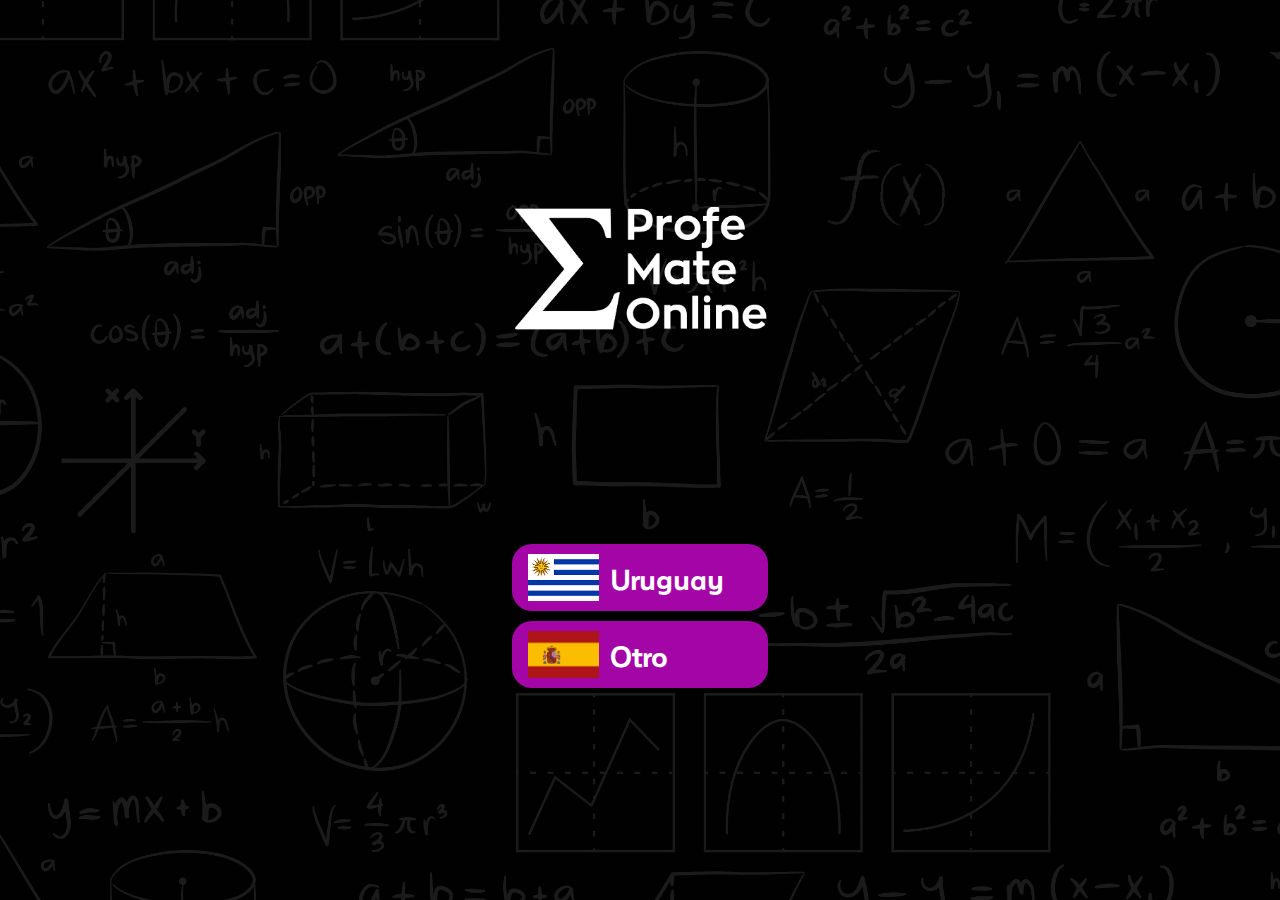
<file: index.html>
<!DOCTYPE html>
<html lang="en">
<head>
    <meta charset="UTF-8">
    <meta name="viewport" content="width=device-width, initial-scale=1.0">
    <!-- Google tag (gtag.js) -->
    <script async src="https://www.googletagmanager.com/gtag/js?id=G-L74FM9W7WD">
    </script>
    <script>
    window.dataLayer = window.dataLayer || [];
    function gtag(){dataLayer.push(arguments);}
    gtag('js', new Date());
    gtag('config', 'G-L74FM9W7WD');
    </script>
    <!-- Hotjar Tracking Code for https://www.profemateonline.com/ -->
    <script>
        (function(h,o,t,j,a,r){
            h.hj=h.hj||function(){(h.hj.q=h.hj.q||[]).push(arguments)};
            h._hjSettings={hjid:5193578,hjsv:6};
            a=o.getElementsByTagName('head')[0];
            r=o.createElement('script');r.async=1;
            r.src=t+h._hjSettings.hjid+j+h._hjSettings.hjsv;
            a.appendChild(r);
        })(window,document,'https://static.hotjar.com/c/hotjar-','.js?sv=');
    </script>
    <!-- Fin tags -->
    <meta name="description" content="Clases particulares de matemáticas online para estudiantes de toda habla hispana. Aprende cálculo, álgebra, estadística, probabilidad y lógica matemática desde cualquier lugar, con un enfoque personalizado y adaptado a distintos niveles. ">
    <meta name="keywords" content="clases de matemáticas online, tutor de matemáticas para hispanohablantes, clases particulares de matemáticas, clases de álgebra y cálculo, refuerzo en estadística y probabilidad, tutoría de lógica matemática, clases online de matemáticas">
    <link rel="shortcut icon" href="./images/favicon.png" type="image/x-icon">
    <link rel="stylesheet" href="./css/style.css?v=1.1">
    <title>Profe Mate Online</title>
</head>
<body>
    <nav class="home">
        <div>
            <img src="./images/logo_sinfondo.png" alt="Logo profe mate online">
        </div>
        <div>
            <div>
                <a href="./pages/uy.html">
                    <button>
                        <img src="./images/bandera_uy.png" alt="bandera de Uruguay">
                        <span> Uruguay</span>
                    </button>
                </a>
            </div>
            <div>
                <a href="./pages/esp.html">
                    <button>
                        <img src="./images/bandera_esp.webp" alt="bandera de España">
                        <span> Otro </span>
                    </button>
                </a>
            </div>
        </div>
    </nav>
    
</body>
</html>
</file>
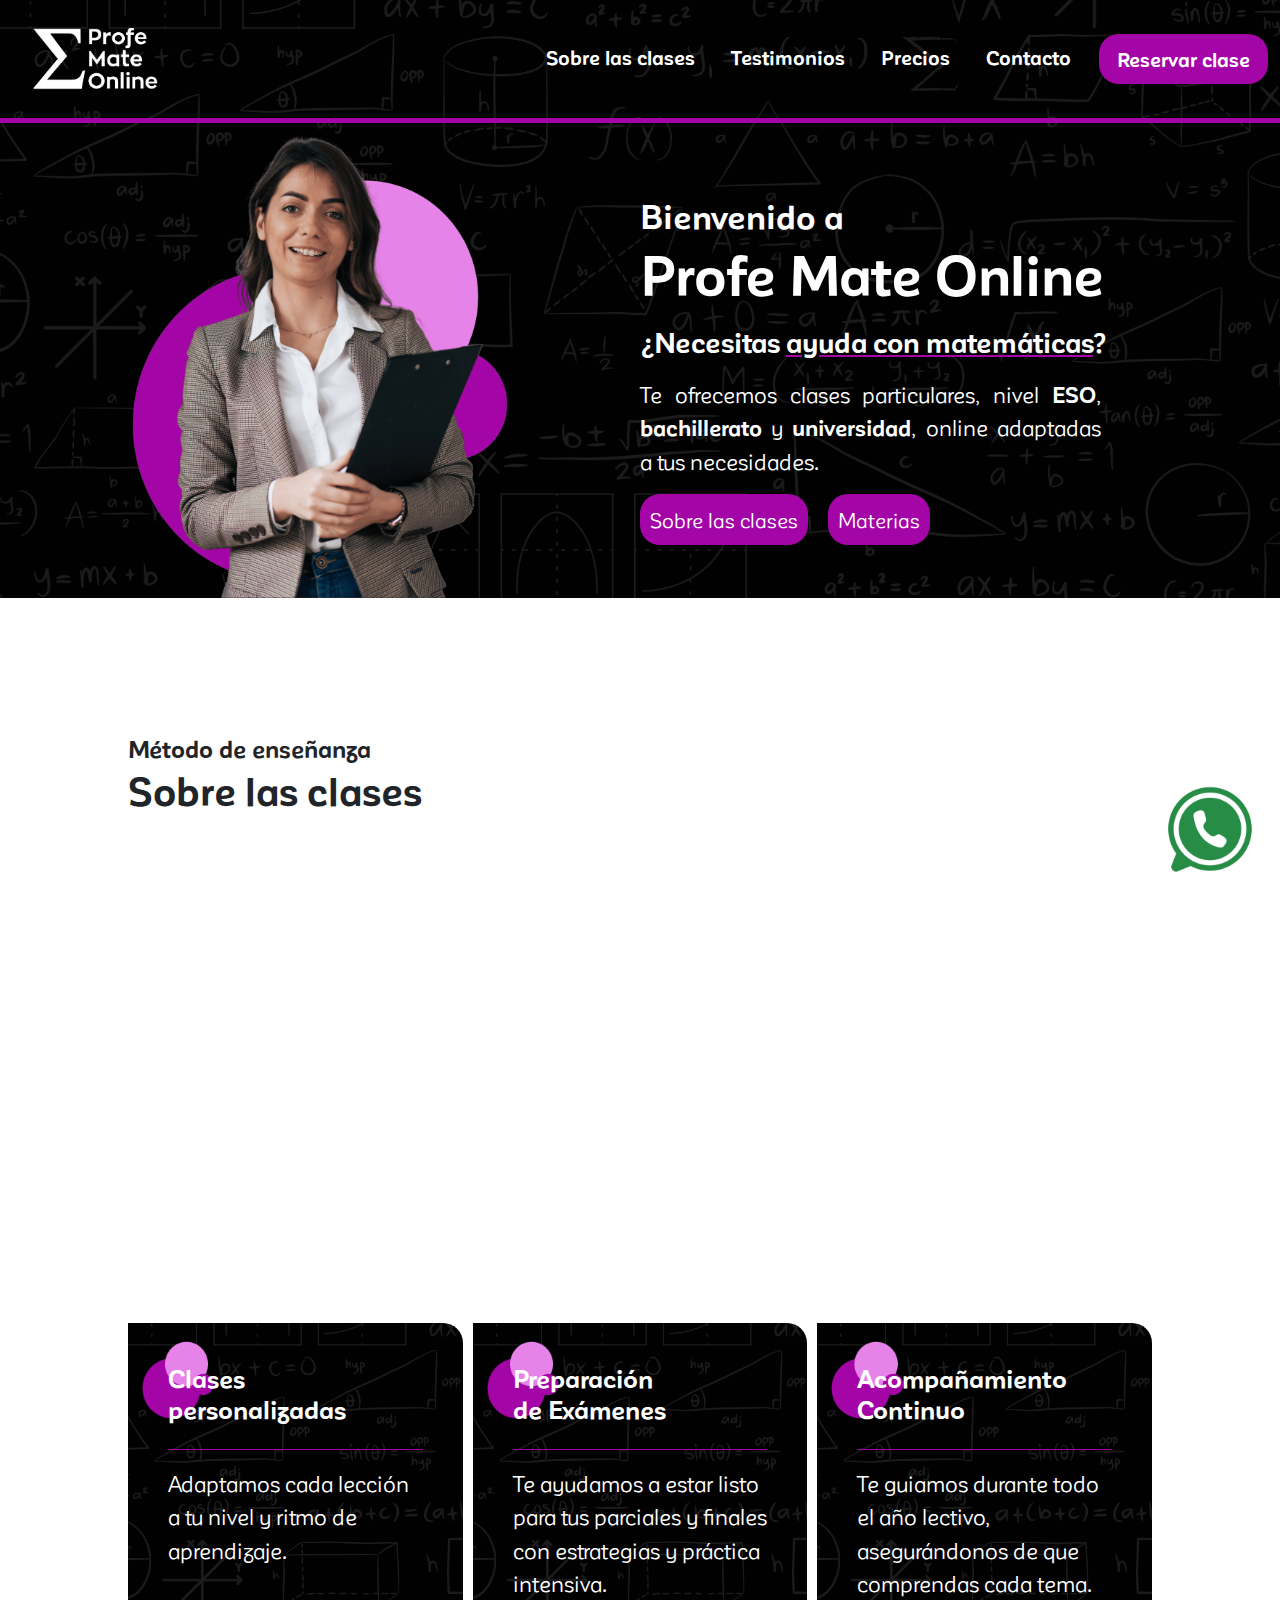
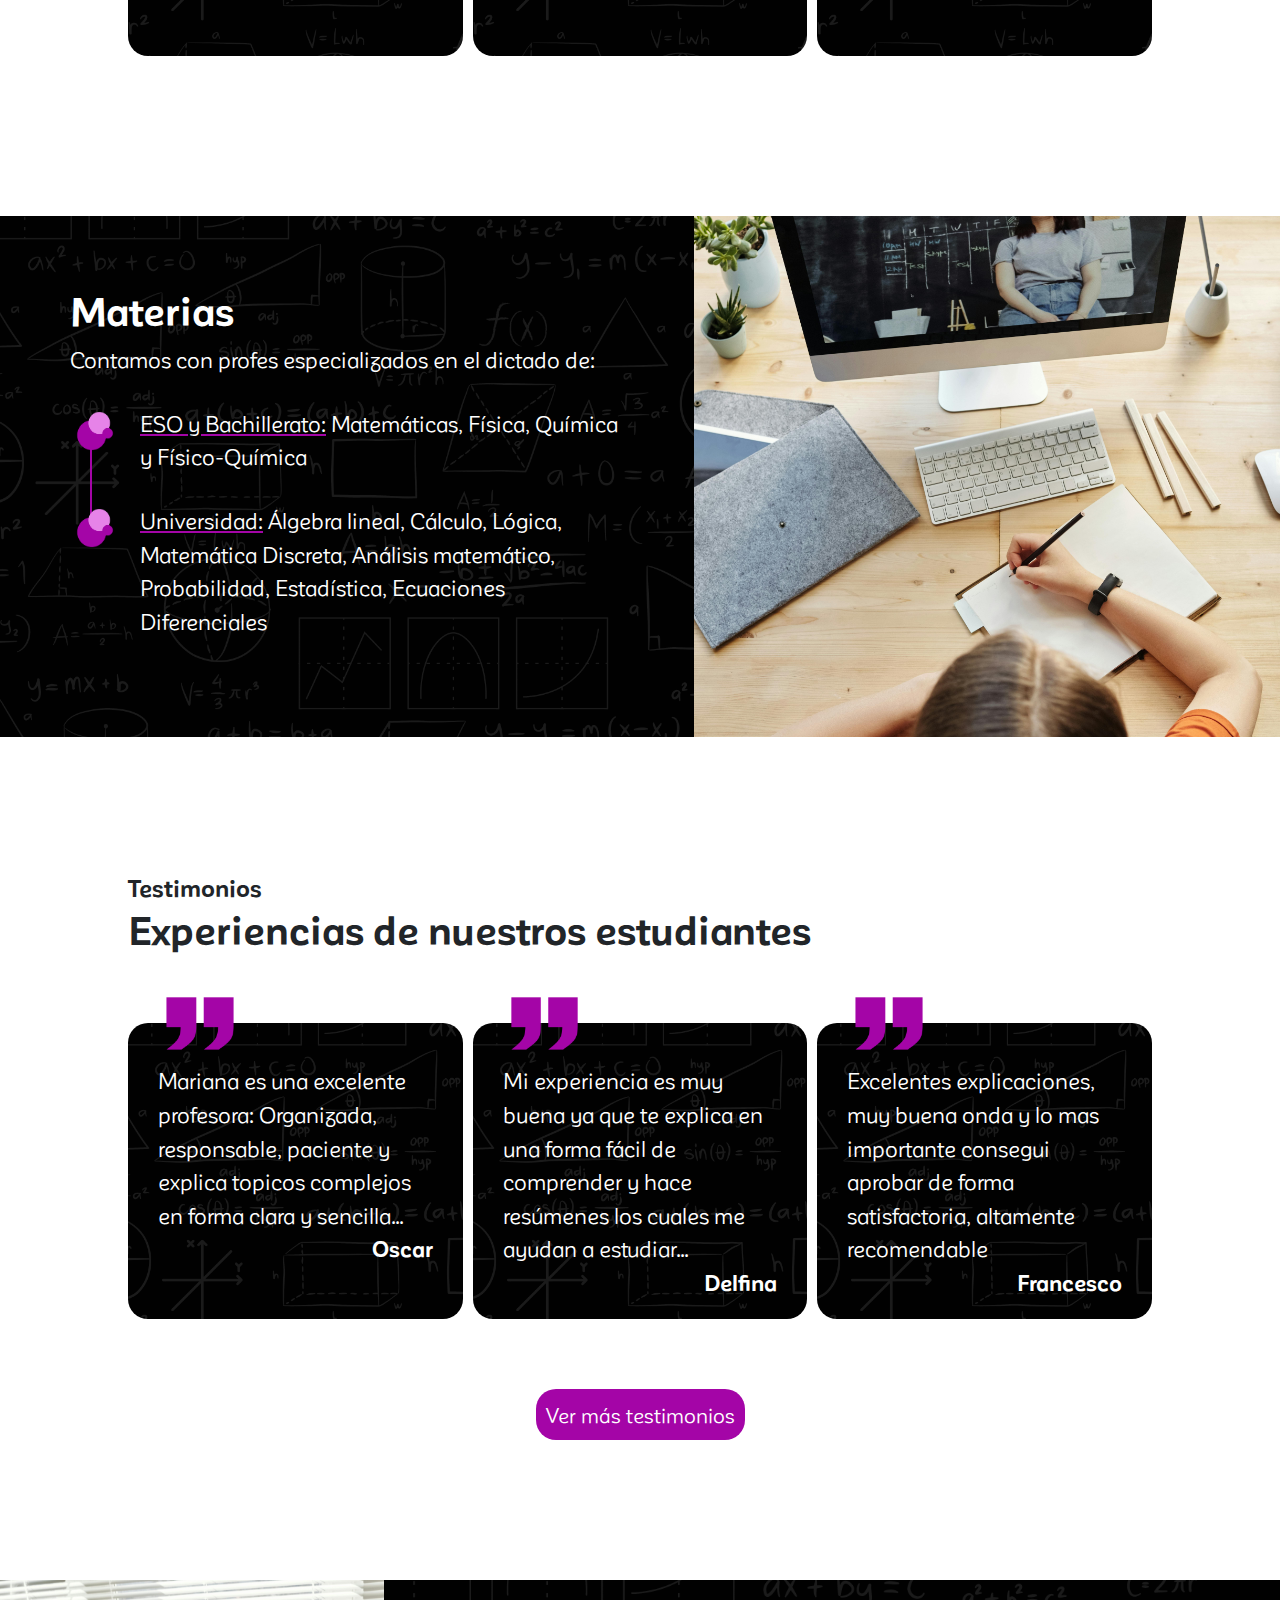
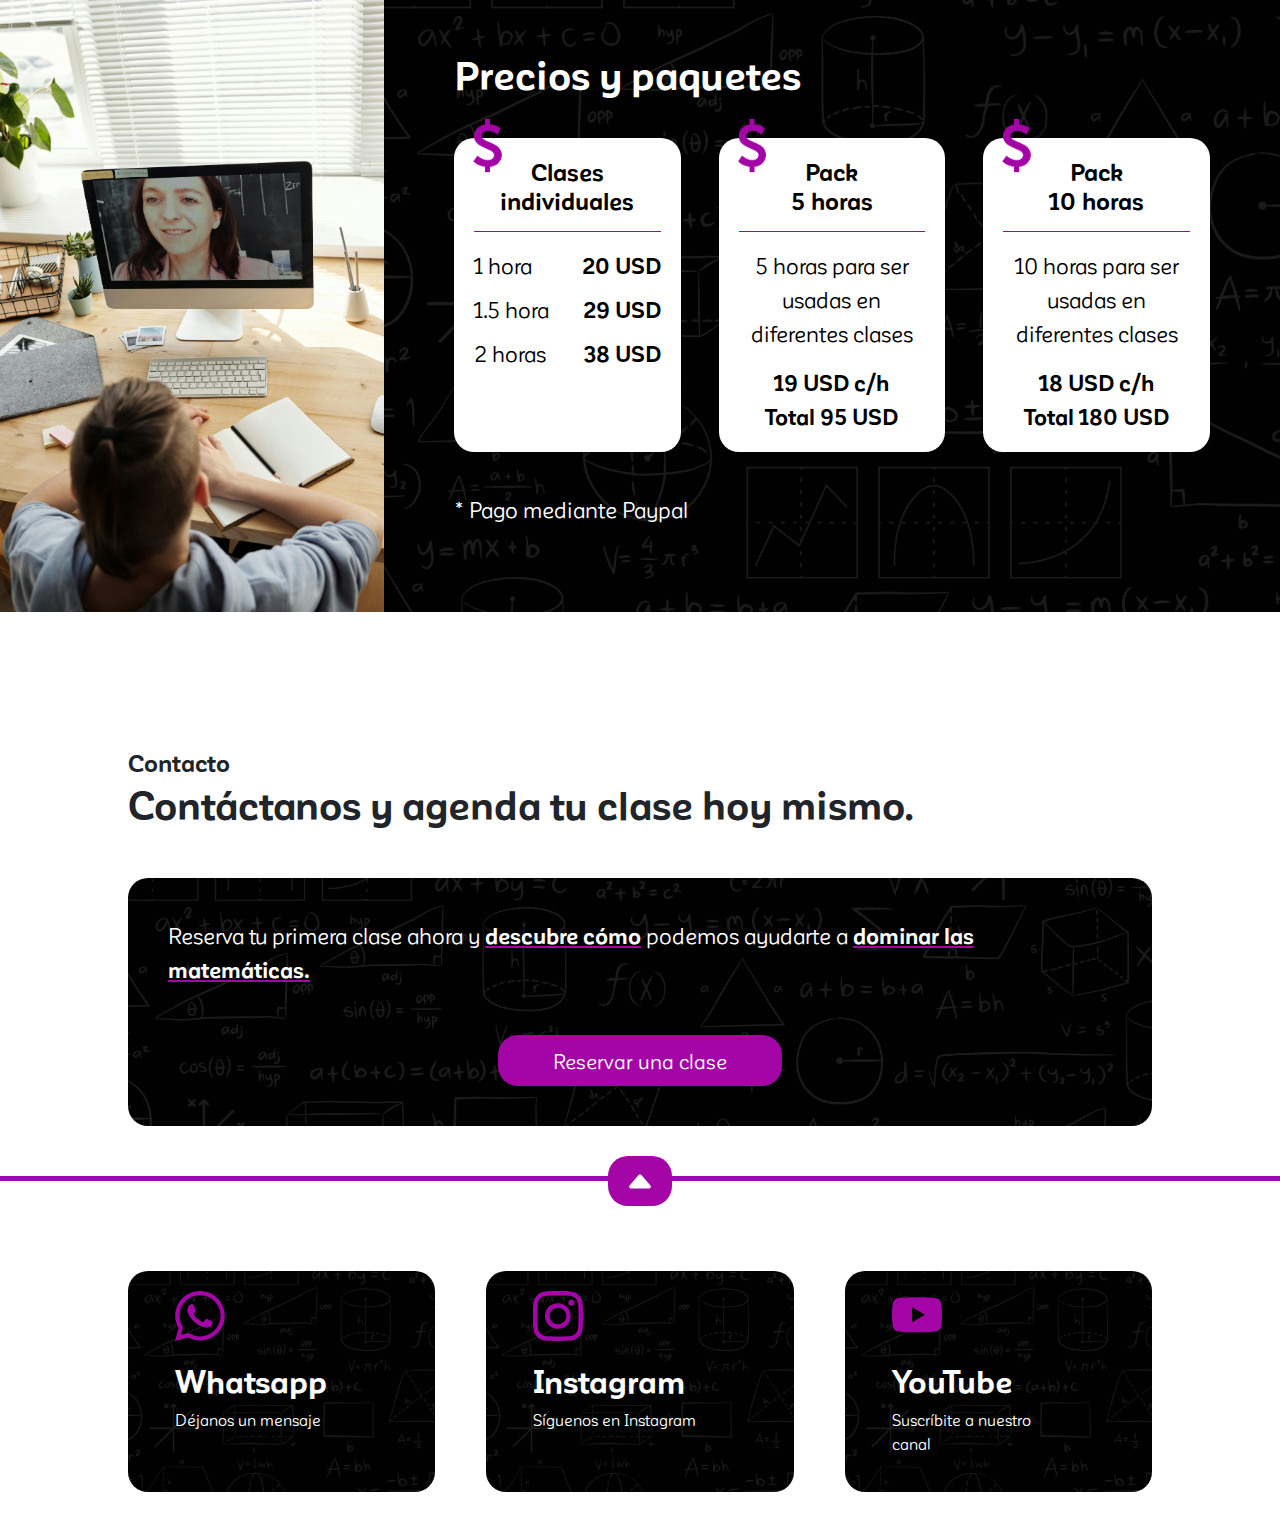
<file: pages/esp.html>
<!DOCTYPE html>
<html lang="en">
<head>
    <meta charset="UTF-8">
    <meta name="viewport" content="width=device-width, initial-scale=1.0">
    <!-- Google tag (gtag.js) -->
    <script async src="https://www.googletagmanager.com/gtag/js?id=G-L74FM9W7WD">
    </script>
    <script>
    window.dataLayer = window.dataLayer || [];
    function gtag(){dataLayer.push(arguments);}
    gtag('js', new Date());
    gtag('config', 'G-L74FM9W7WD');
    </script>
    <!-- Hotjar Tracking Code for https://www.profemateonline.com/ -->
    <script>
        (function(h,o,t,j,a,r){
            h.hj=h.hj||function(){(h.hj.q=h.hj.q||[]).push(arguments)};
            h._hjSettings={hjid:5193578,hjsv:6};
            a=o.getElementsByTagName('head')[0];
            r=o.createElement('script');r.async=1;
            r.src=t+h._hjSettings.hjid+j+h._hjSettings.hjsv;
            a.appendChild(r);
        })(window,document,'https://static.hotjar.com/c/hotjar-','.js?sv=');
    </script>
    <!-- Fin tags -->
    <meta name="description" content="Clases particulares de matemáticas online para Latinoamérica y España: aprende cálculo, álgebra, estadística, probabilidad y lógica con un enfoque personalizado y práctico. Ideal para estudiantes que buscan mejorar su rendimiento desde la comodidad de su hogar.">
    <meta name="keywords" content="clases de matemáticas online, clases particulares de matemáticas, tutoría de cálculo, clases de álgebra online, lógica matemática, clases de probabilidad, apoyo en estadística, preparación de exámenes de matemáticas, tutor de matemáticas online, clases de matemáticas personalizadas
    ">
    <link href="https://cdn.jsdelivr.net/npm/bootstrap@5.3.3/dist/css/bootstrap.min.css" rel="stylesheet" integrity="sha384-QWTKZyjpPEjISv5WaRU9OFeRpok6YctnYmDr5pNlyT2bRjXh0JMhjY6hW+ALEwIH" crossorigin="anonymous">
    <link rel="shortcut icon" href="../images/favicon.png" type="image/x-icon">
    <link rel="stylesheet" href="../css/style.css?v=1.1">
    <title>Profe Mate Online</title>
</head>
<body>
    <header>
        <nav class="navbar navbar-expand-lg bg_header">
            <div class="container-fluid">
                <a class="logo_nav" href="../index.html">
                    <img src="../images/logo_sinfondo.png" alt="Logo Profe Mate Online">
                </a>
                <button class="burguer" type="button" data-bs-toggle="collapse" data-bs-target="#navbarSupportedContent" aria-controls="navbarSupportedContent" aria-expanded="false" aria-label="Toggle navigation">
                    <svg xmlns="http://www.w3.org/2000/svg" fill="currentColor" class="bi bi-list burguer" viewBox="0 0 16 16">
                        <path class="color_icon" fill-rule="evenodd" d="M2.5 12a.5.5 0 0 1 .5-.5h10a.5.5 0 0 1 0 1H3a.5.5 0 0 1-.5-.5m0-4a.5.5 0 0 1 .5-.5h10a.5.5 0 0 1 0 1H3a.5.5 0 0 1-.5-.5m0-4a.5.5 0 0 1 .5-.5h10a.5.5 0 0 1 0 1H3a.5.5 0 0 1-.5-.5"/>
                    </svg>
                </button>
                <div class="collapse navbar-collapse" id="navbarSupportedContent">
                    <ul class="navbar-nav me-auto mb-2 mb-lg-0 link_header">
                        <li class="nav-item">
                            <a class="nav-link" href="#sobrelasclases">Sobre las clases</a>
                        </li>
                        <li class="nav-item">
                            <a class="nav-link" href="#testimonios">Testimonios</a>
                        </li>
                        <li class="nav-item">
                            <a class="nav-link" href="#precios">Precios</a>
                        </li>
                        <li class="nav-item">
                            <a class="nav-link" href="#contacto">Contacto</a>
                        </li>
                        <li class="nav-item">
                            <a class="nav-link botones" href="https://wa.me/59891314624" target="_blank">Reservar clase</a>
                        </li>
                    </ul>
                </div>
            </div>
        </nav>
        <hr class="line_header">
    </header>
     
    
    <main>
        <section id="principal">
            <div class="imagen_principal">
                <img src="../images/header.png" class="container-fluid" alt="Profesora de matemáticas con cuadernola en las manos">
            </div>
            <div class="presentacion">
                <h1> <span>Bienvenido a</span> <br> Profe Mate Online </h1>
                <h2> ¿Necesitas <span>ayuda con matemáticas</span>?</h2>
                <p>Te ofrecemos clases particulares, nivel <span>ESO</span>, <span>bachillerato</span> y <span>universidad</span>, online adaptadas a tus necesidades.</p>
                <div>
                    <a href="#sobrelasclases" class="botones">Sobre las clases</a>
                    <a href="#materias" class="botones">Materias</a>
                </div>
            </div>
        </section>
        <section id="sobrelasclases">
            <div>
                <h3> <span>Método de enseñanza</span> <br> Sobre las clases </h3>
                <div>
                    <div class="video-container">
                        <iframe src="https://www.youtube.com/embed/R3_a2LvXXfM?si=z7s9wcw7aGng-Imj" title="YouTube video player" frameborder="0" allow="accelerometer; autoplay; clipboard-write; encrypted-media; gyroscope; picture-in-picture; web-share" referrerpolicy="strict-origin-when-cross-origin" allowfullscreen></iframe>
                    </div>    
                </div> 
                <div class="cards_sobrelasclases">
                    <div>
                        <img src="../images/ic_circulos.png" class="background-circles" alt="Circulos" />
                        <h4>Clases <br> personalizadas</h4>
                        <hr>
                        <p>Adaptamos cada lección a tu nivel y ritmo de aprendizaje.</p>
                    </div>
                    <div>
                        <img src="../images/ic_circulos.png" class="background-circles" alt="Circulos" />
                        <h4>Preparación <br> de Exámenes</h4>
                        <hr>
                        <p>Te ayudamos a estar listo para tus parciales y finales con estrategias y práctica intensiva.</p>
                    </div>
                    <div>
                        <img src="../images/ic_circulos.png" class="background-circles" alt="Circulos" />
                        <h4>Acompañamiento <br> Continuo</h4>
                        <hr>
                        <p>Te guiamos durante todo el año lectivo, asegurándonos de que                      comprendas cada tema.</p>
                    </div>
                </div>                           
            </div>          
        </section>
        <section id="materias">
            <div>
                <h3>Materias</h3>
                <p>Contamos con profes especializados en el dictado de:</p>
                <ul class="custom-list">
                    <li><span>ESO y Bachillerato:</span> Matemáticas, Física, Química y Físico-Química</li>
                    <li><span>Universidad:</span> Álgebra lineal, Cálculo, Lógica, Matemática Discreta, Análisis matemático, Probabilidad, Estadística, Ecuaciones Diferenciales</li>
                </ul>
            </div>
            <div class="imagen_clases"></div>
        </section>
        <section id="testimonios"> 
            <div>
                <h3> <span>Testimonios</span> <br> Experiencias de nuestros estudiantes </h3>
                <div class="cards_testimonios">
                    <div>
                        <img src="../images/ic_comillas.png" class="background-comillas" alt="Comillas" />
                        <p>Mariana es una excelente profesora: Organizada, responsable, paciente y explica topicos complejos en forma clara y sencilla...  </p>
                        <p class="testimonios_nombre"> Oscar</p>                       
                    </div>
                    <div>
                        <img src="../images/ic_comillas.png" class="background-comillas" alt="Comillas" />
                        <p>Mi experiencia es muy buena ya que te explica en una forma fácil de comprender y hace resúmenes los cuales me ayudan a estudiar...</p>
                        <p class="testimonios_nombre"> Delfina</p>
                    </div>
                    <div>
                        <img src="../images/ic_comillas.png" class="background-comillas" alt="Comillas" />
                        <p>Excelentes explicaciones, muy buena onda y lo mas importante consegui aprobar de forma satisfactoria, altamente recomendable</p>
                        <p class="testimonios_nombre"> Francesco</p>                        
                    </div>
                </div>
                <div>
                    <a href="https://www.tusclases.com.uy/profesores/mariana-servan/opiniones" target="_blank" class="botones">Ver más testimonios</a>
                </div>
            </div>                 
        </section>
        <section id="precios">            
            <div class="imagen_precio"></div>
            <div class="container_precios">
                <h3>Precios y paquetes</h3>
                <div class="cards_precios">
                    <div>
                        <img src="../images/ic_peso.png" class="background-peso" alt="Peso" />
                        <h4>Clases <br> individuales</h4>
                        <hr>
                        <div>
                            <p>1 hora</p>
                            <p>20 USD</p>
                        </div>
                        <div>
                            <p>1.5 hora</p>
                            <p>29 USD</p>
                        </div>
                        <div>
                            <p>2 horas</p>
                            <p>38 USD</p>
                        </div>
                    </div>
                    <div class="paquetes">
                        <img src="../images/ic_peso.png" class="background-peso" alt="Peso" />
                        <h4> Pack <br> 5 horas </h4>
                        <hr>
                        <p>5 horas para ser usadas en diferentes clases</p>
                        <p>19 USD c/h <br> Total 95 USD</p>
                    </div>
                    <div class="paquetes">
                        <img src="../images/ic_peso.png" class="background-peso" alt="Peso" />
                        <h4>Pack <br> 10 horas</h4>
                        <hr>
                        <p>10 horas para ser usadas en diferentes clases</p>
                        <p>18 USD c/h <br> Total 180 USD</p>
                    </div>
                </div>
                <p> * Pago mediante Paypal</p>
            </div>
        </section>

        <section id="contacto">
            <div>
                <h3> <span>Contacto</span> <br> Contáctanos y agenda tu clase hoy mismo. </h3>
                <div class="card_contacto">
                    <p>Reserva tu primera clase ahora y <span>descubre cómo</span> podemos ayudarte a <span>dominar las matemáticas.</span></p>   
                    <a href="https://wa.me/59891314624" target="_blank" class="botones">Reservar una clase</a>         
                </div>           
            </div>
            <hr>
            <a href="#principal" class="botones irarriba">
                <svg xmlns="http://www.w3.org/2000/svg"  fill="currentColor" class="bi bi-caret-up-fill" viewBox="0 0 16 16">
                <path d="m7.247 4.86-4.796 5.481c-.566.647-.106 1.659.753 1.659h9.592a1 1 0 0 0 .753-1.659l-4.796-5.48a1 1 0 0 0-1.506 0z"/>
                </svg>
            </a>
        </section>
        
        <a href="https://wa.me/59891314624" class="whatsapp-logo" target="_blank" rel="noopener noreferrer">
            <img src="../images/wapp.png"  alt="WhatsApp">
        </a>
    </main>

    <footer >
        <div class="cards_redes">
            <a href="https://wa.me/59891314624" target="_blank">
                <div>
                    <svg xmlns="http://www.w3.org/2000/svg"  fill="currentColor" class="bi bi-whatsapp" viewBox="0 0 16 16">
                        <path d="M13.601 2.326A7.85 7.85 0 0 0 7.994 0C3.627 0 .068 3.558.064 7.926c0 1.399.366 2.76 1.057 3.965L0 16l4.204-1.102a7.9 7.9 0 0 0 3.79.965h.004c4.368 0 7.926-3.558 7.93-7.93A7.9 7.9 0 0 0 13.6 2.326zM7.994 14.521a6.6 6.6 0 0 1-3.356-.92l-.24-.144-2.494.654.666-2.433-.156-.251a6.56 6.56 0 0 1-1.007-3.505c0-3.626 2.957-6.584 6.591-6.584a6.56 6.56 0 0 1 4.66 1.931 6.56 6.56 0 0 1 1.928 4.66c-.004 3.639-2.961 6.592-6.592 6.592m3.615-4.934c-.197-.099-1.17-.578-1.353-.646-.182-.065-.315-.099-.445.099-.133.197-.513.646-.627.775-.114.133-.232.148-.43.05-.197-.1-.836-.308-1.592-.985-.59-.525-.985-1.175-1.103-1.372-.114-.198-.011-.304.088-.403.087-.088.197-.232.296-.346.1-.114.133-.198.198-.33.065-.134.034-.248-.015-.347-.05-.099-.445-1.076-.612-1.47-.16-.389-.323-.335-.445-.34-.114-.007-.247-.007-.38-.007a.73.73 0 0 0-.529.247c-.182.198-.691.677-.691 1.654s.71 1.916.81 2.049c.098.133 1.394 2.132 3.383 2.992.47.205.84.326 1.129.418.475.152.904.129 1.246.08.38-.058 1.171-.48 1.338-.943.164-.464.164-.86.114-.943-.049-.084-.182-.133-.38-.232"/>
                    </svg>
                    <div>
                        <h4>Whatsapp</h4>
                        <p>Déjanos un mensaje</p>
                    </div>
                </div>
            </a>
            <a href="https://www.instagram.com/profemateonline/" target="_blank">
                <div>
                    <svg xmlns="http://www.w3.org/2000/svg"  fill="currentColor" class="bi bi-instagram" viewBox="0 0 16 16">
                        <path d="M8 0C5.829 0 5.556.01 4.703.048 3.85.088 3.269.222 2.76.42a3.9 3.9 0 0 0-1.417.923A3.9 3.9 0 0 0 .42 2.76C.222 3.268.087 3.85.048 4.7.01 5.555 0 5.827 0 8.001c0 2.172.01 2.444.048 3.297.04.852.174 1.433.372 1.942.205.526.478.972.923 1.417.444.445.89.719 1.416.923.51.198 1.09.333 1.942.372C5.555 15.99 5.827 16 8 16s2.444-.01 3.298-.048c.851-.04 1.434-.174 1.943-.372a3.9 3.9 0 0 0 1.416-.923c.445-.445.718-.891.923-1.417.197-.509.332-1.09.372-1.942C15.99 10.445 16 10.173 16 8s-.01-2.445-.048-3.299c-.04-.851-.175-1.433-.372-1.941a3.9 3.9 0 0 0-.923-1.417A3.9 3.9 0 0 0 13.24.42c-.51-.198-1.092-.333-1.943-.372C10.443.01 10.172 0 7.998 0zm-.717 1.442h.718c2.136 0 2.389.007 3.232.046.78.035 1.204.166 1.486.275.373.145.64.319.92.599s.453.546.598.92c.11.281.24.705.275 1.485.039.843.047 1.096.047 3.231s-.008 2.389-.047 3.232c-.035.78-.166 1.203-.275 1.485a2.5 2.5 0 0 1-.599.919c-.28.28-.546.453-.92.598-.28.11-.704.24-1.485.276-.843.038-1.096.047-3.232.047s-2.39-.009-3.233-.047c-.78-.036-1.203-.166-1.485-.276a2.5 2.5 0 0 1-.92-.598 2.5 2.5 0 0 1-.6-.92c-.109-.281-.24-.705-.275-1.485-.038-.843-.046-1.096-.046-3.233s.008-2.388.046-3.231c.036-.78.166-1.204.276-1.486.145-.373.319-.64.599-.92s.546-.453.92-.598c.282-.11.705-.24 1.485-.276.738-.034 1.024-.044 2.515-.045zm4.988 1.328a.96.96 0 1 0 0 1.92.96.96 0 0 0 0-1.92m-4.27 1.122a4.109 4.109 0 1 0 0 8.217 4.109 4.109 0 0 0 0-8.217m0 1.441a2.667 2.667 0 1 1 0 5.334 2.667 2.667 0 0 1 0-5.334"/>
                    </svg>
                    <div>
                        <h4>Instagram</h4>
                        <p>Síguenos en Instagram</p>
                    </div>
                </div>
            </a>
            <a href="https://www.youtube.com/@profemateonline" target="_blank">
                <div>
                    <svg xmlns="http://www.w3.org/2000/svg" fill="currentColor" class="bi bi-youtube" viewBox="0 0 16 16">
                        <path d="M8.051 1.999h.089c.822.003 4.987.033 6.11.335a2.01 2.01 0 0 1 1.415 1.42c.101.38.172.883.22 1.402l.01.104.022.26.008.104c.065.914.073 1.77.074 1.957v.075c-.001.194-.01 1.108-.082 2.06l-.008.105-.009.104c-.05.572-.124 1.14-.235 1.558a2.01 2.01 0 0 1-1.415 1.42c-1.16.312-5.569.334-6.18.335h-.142c-.309 0-1.587-.006-2.927-.052l-.17-.006-.087-.004-.171-.007-.171-.007c-1.11-.049-2.167-.128-2.654-.26a2.01 2.01 0 0 1-1.415-1.419c-.111-.417-.185-.986-.235-1.558L.09 9.82l-.008-.104A31 31 0 0 1 0 7.68v-.123c.002-.215.01-.958.064-1.778l.007-.103.003-.052.008-.104.022-.26.01-.104c.048-.519.119-1.023.22-1.402a2.01 2.01 0 0 1 1.415-1.42c.487-.13 1.544-.21 2.654-.26l.17-.007.172-.006.086-.003.171-.007A100 100 0 0 1 7.858 2zM6.4 5.209v4.818l4.157-2.408z"/>
                    </svg>
                    <div>
                        <h4>YouTube</h4>
                        <p>Suscríbite a nuestro canal</p>
                    </div>
                </div>
            </a>
        </div>
    </footer>

    <script src="https://cdn.jsdelivr.net/npm/bootstrap@5.3.3/dist/js/bootstrap.bundle.min.js" integrity="sha384-YvpcrYf0tY3lHB60NNkmXc5s9fDVZLESaAA55NDzOxhy9GkcIdslK1eN7N6jIeHz" crossorigin="anonymous"></script>
    <script>
        document.addEventListener("DOMContentLoaded", function() {
            // Seleccionamos todos los enlaces del menú
            const navLinks = document.querySelectorAll('.navbar-nav .nav-link');
            const navbarCollapse = document.getElementById('navbarSupportedContent');
        
            navLinks.forEach((link) => {
                link.addEventListener('click', () => {
                    // Usamos Bootstrap Collapse para cerrar el menú
                    const bsCollapse = bootstrap.Collapse.getInstance(navbarCollapse) || new bootstrap.Collapse(navbarCollapse);
                    bsCollapse.hide();
                });
            });
        });
    </script>
</body>
</html>
</file>
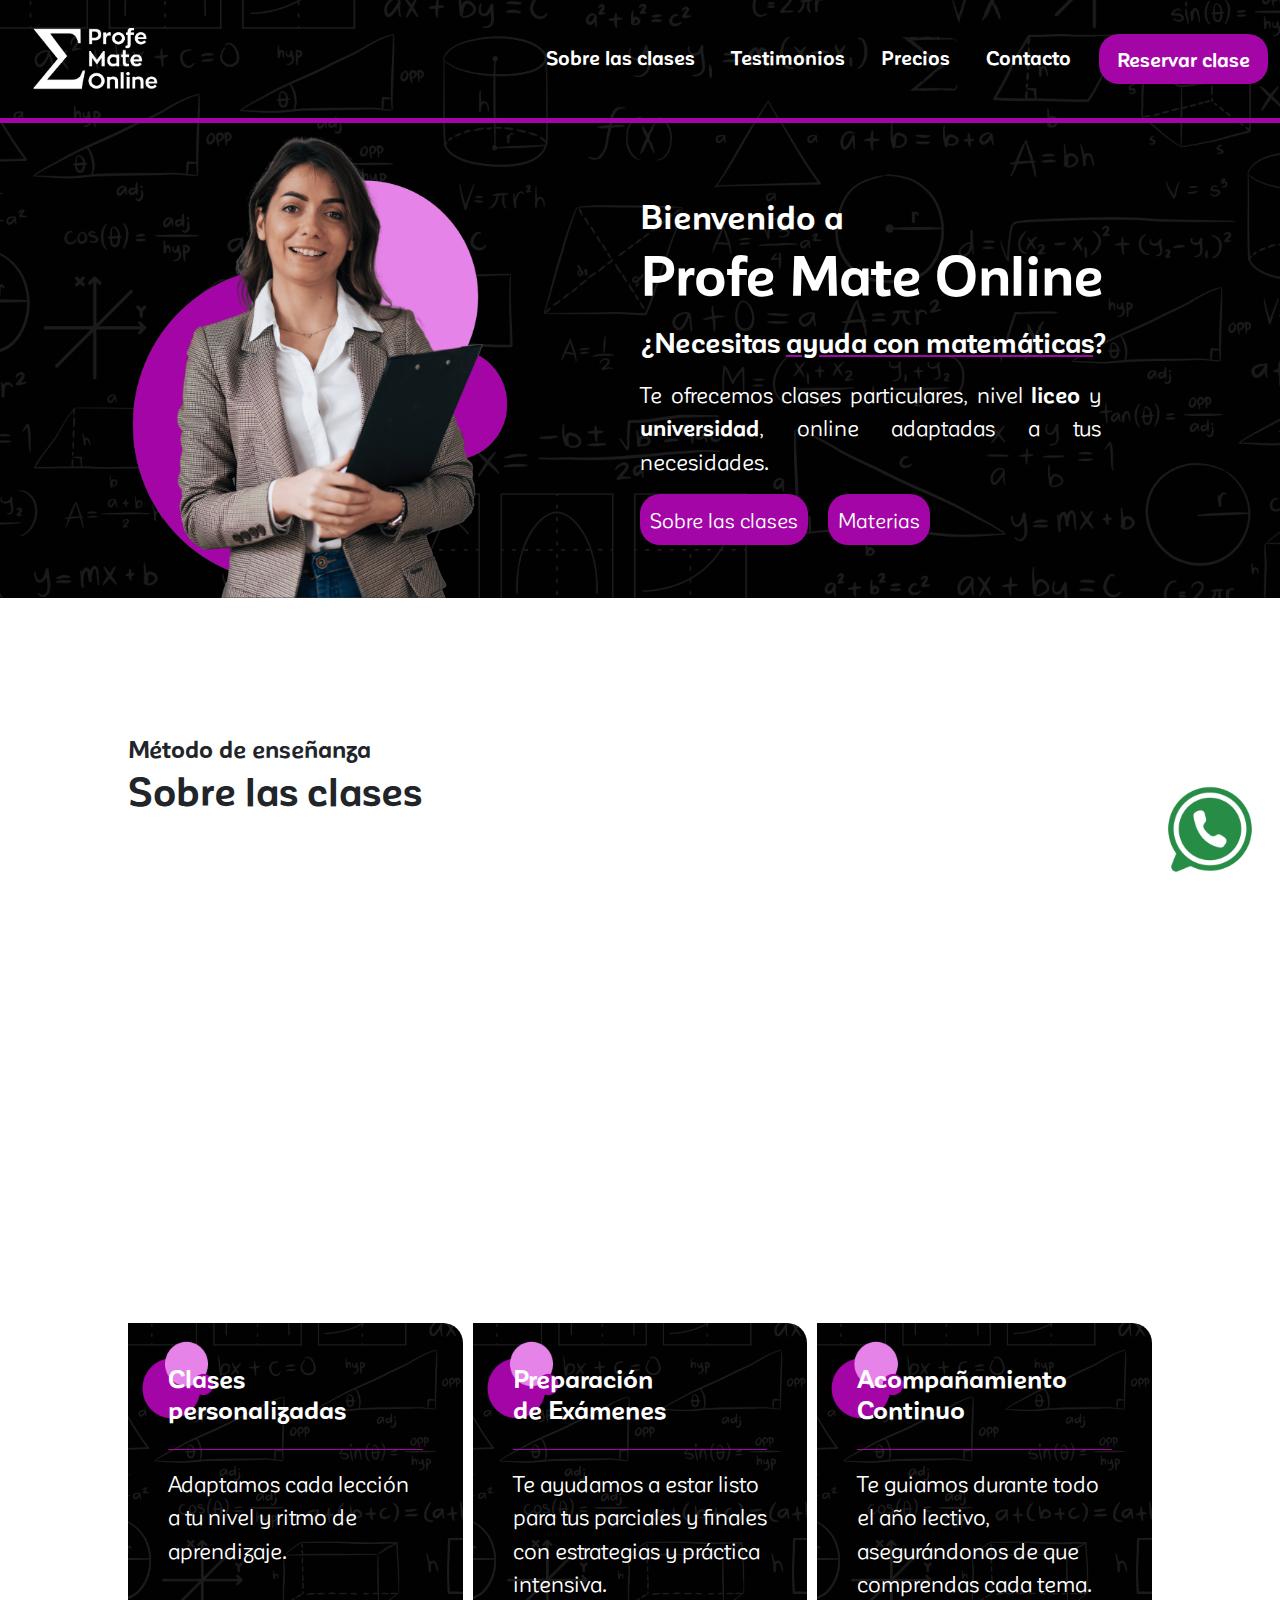
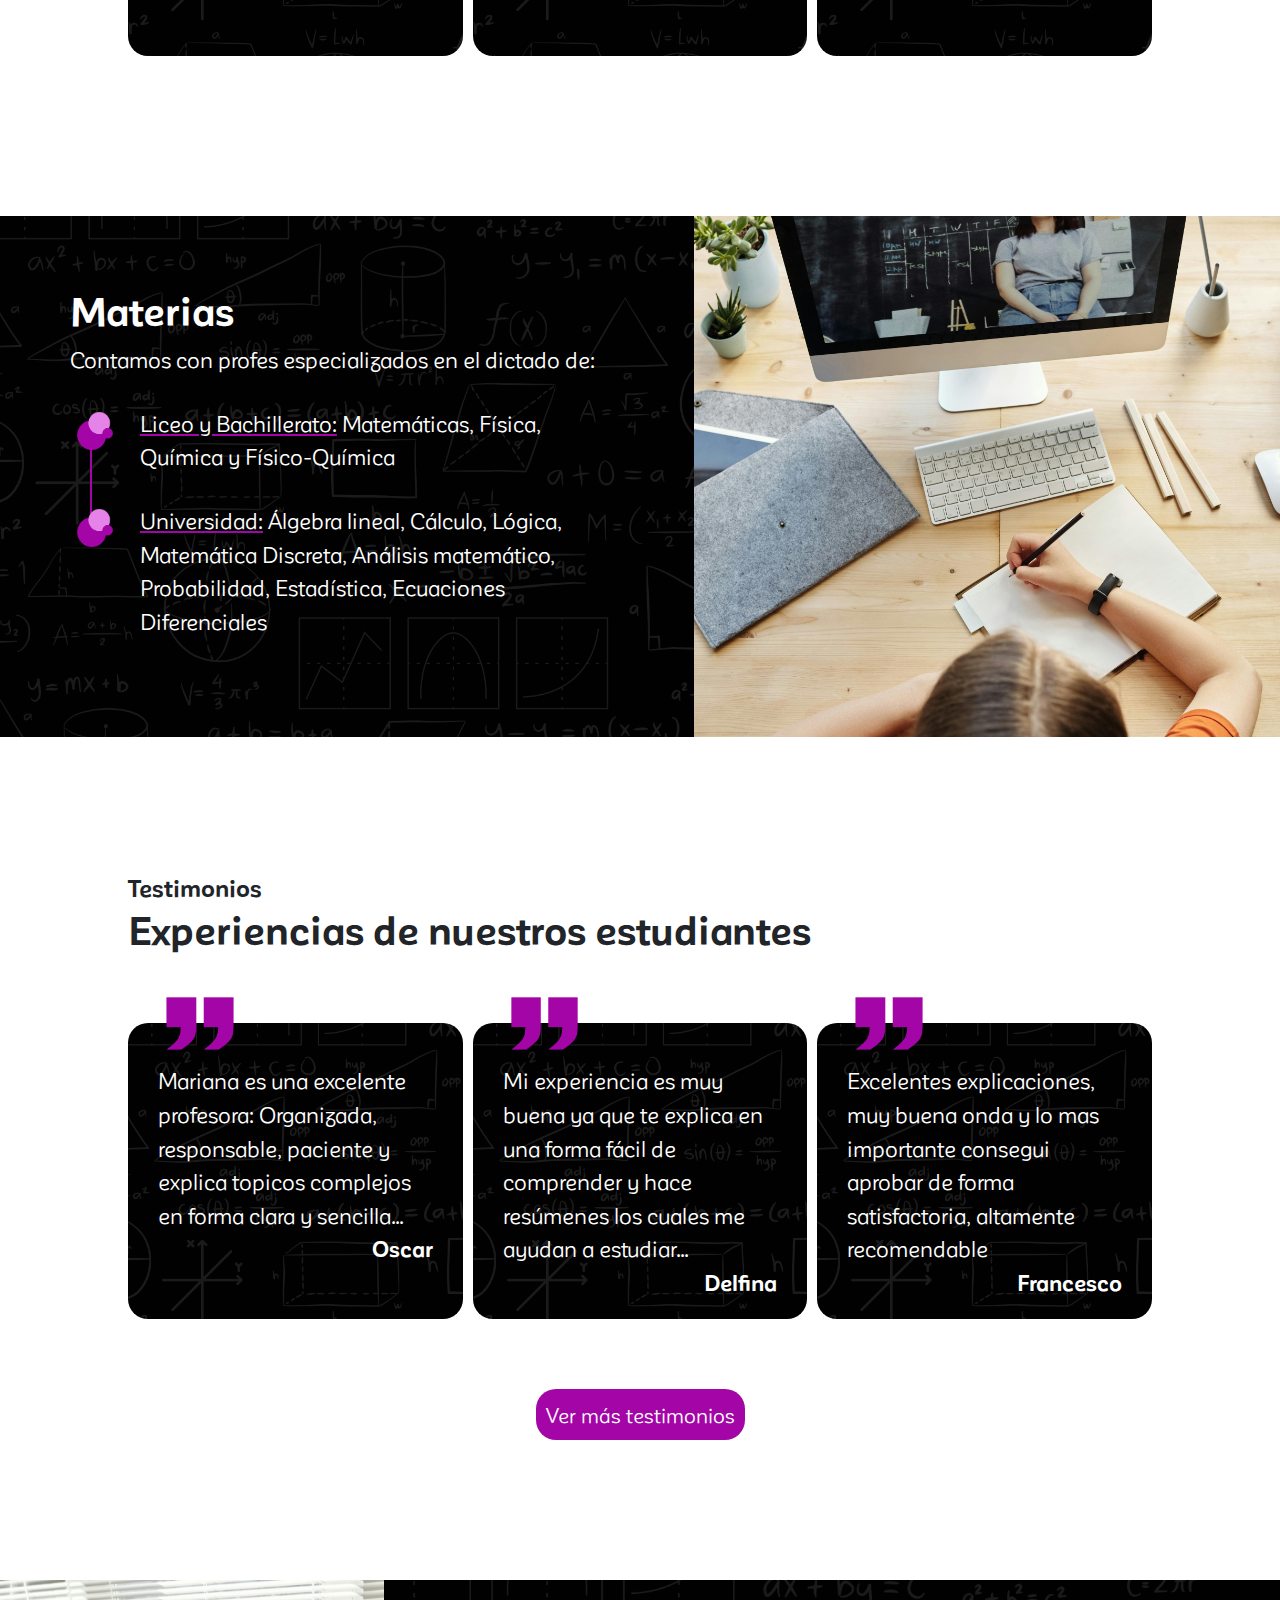
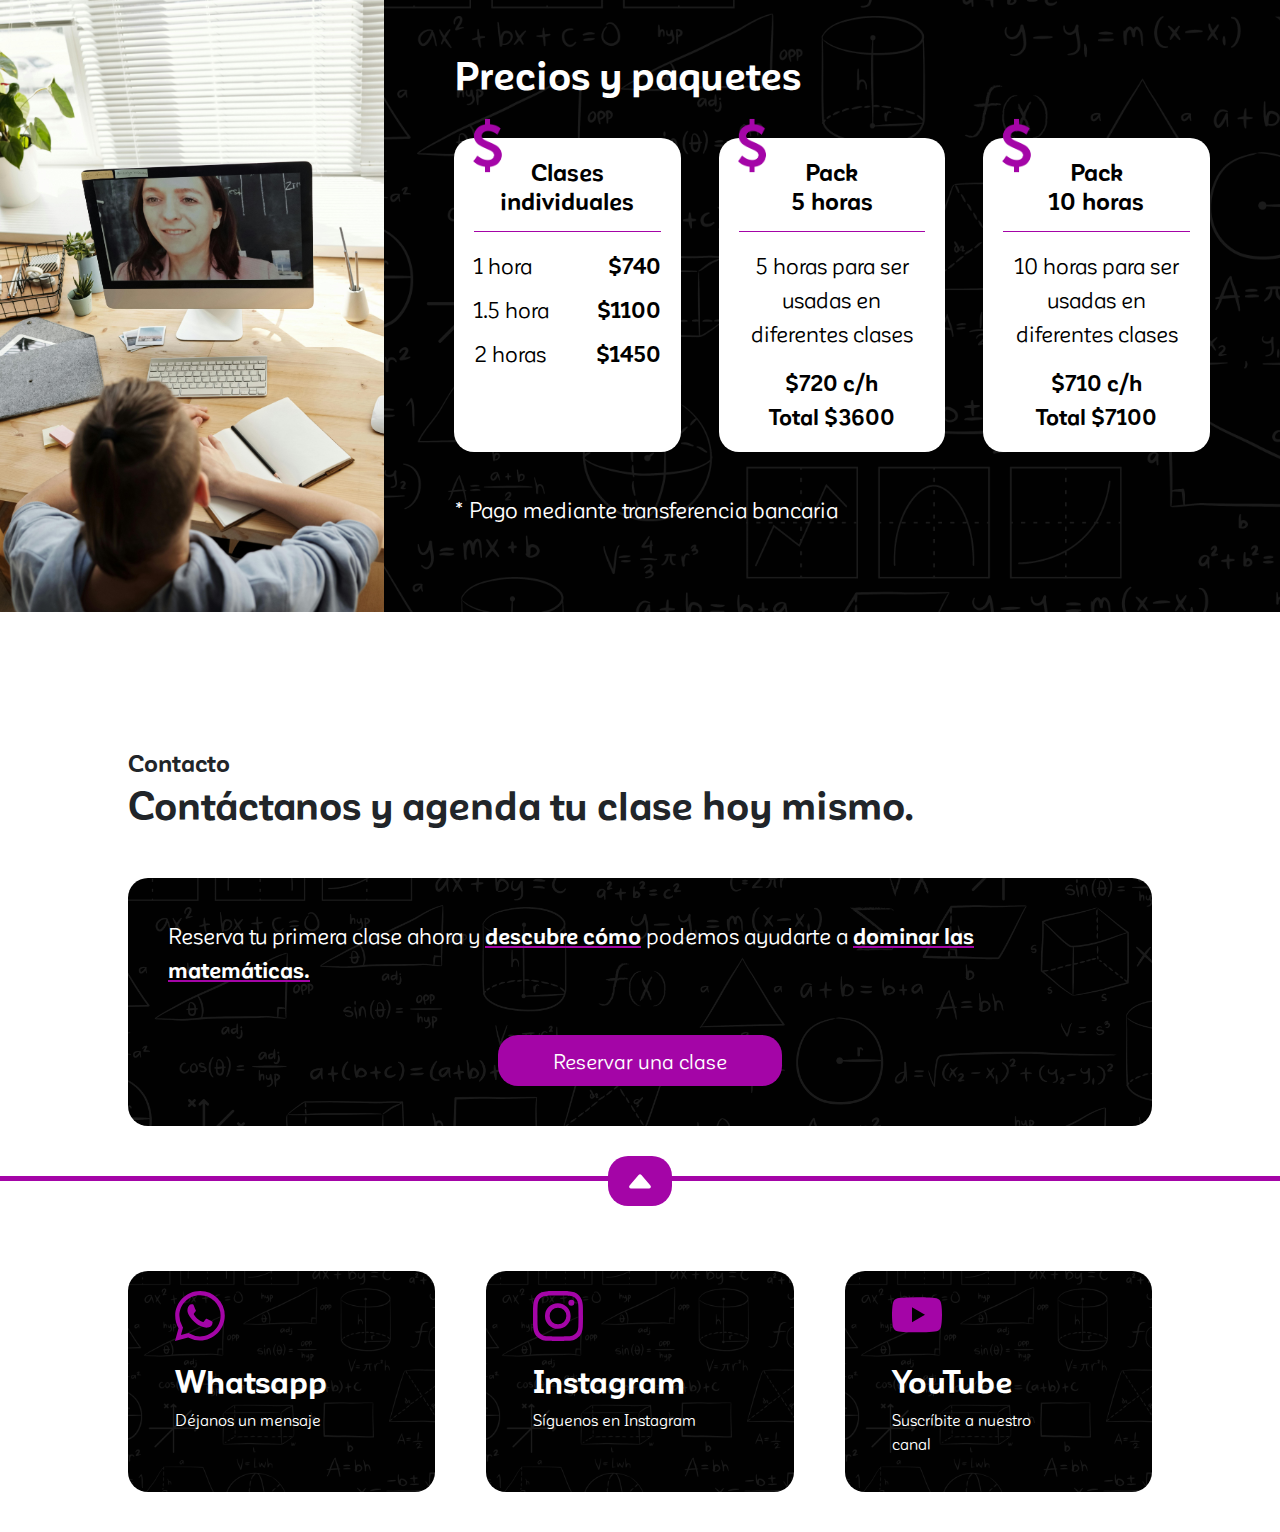
<file: pages/uy.html>
<!DOCTYPE html>
<html lang="en">
<head>
    <meta charset="UTF-8">
    <meta name="viewport" content="width=device-width, initial-scale=1.0">
    <!-- Google tag (gtag.js) -->
    <script async src="https://www.googletagmanager.com/gtag/js?id=G-L74FM9W7WD">
    </script>
    <script>
    window.dataLayer = window.dataLayer || [];
    function gtag(){dataLayer.push(arguments);}
    gtag('js', new Date());
    gtag('config', 'G-L74FM9W7WD');
    </script>
    <!-- Hotjar Tracking Code for https://www.profemateonline.com/ -->
    <script>
        (function(h,o,t,j,a,r){
            h.hj=h.hj||function(){(h.hj.q=h.hj.q||[]).push(arguments)};
            h._hjSettings={hjid:5193578,hjsv:6};
            a=o.getElementsByTagName('head')[0];
            r=o.createElement('script');r.async=1;
            r.src=t+h._hjSettings.hjid+j+h._hjSettings.hjsv;
            a.appendChild(r);
        })(window,document,'https://static.hotjar.com/c/hotjar-','.js?sv=');
    </script>
    <!-- Fin tags -->
    <meta name="description" content="Clases particulares de matemáticas online en Uruguay: apoyo personalizado en cálculo, álgebra, estadística, probabilidad y lógica para estudiantes de todos los niveles. Mejora tu rendimiento y comprensión desde casa con clases adaptadas a tu ritmo.">
    <meta name="keywords" content="clases de matemáticas online, clases particulares de matemáticas, tutoría de cálculo, clases de álgebra online, lógica matemática, clases de probabilidad, apoyo en estadística, preparación de exámenes de matemáticas, tutor de matemáticas online, clases de matemáticas personalizadas
    ">
    <link href="https://cdn.jsdelivr.net/npm/bootstrap@5.3.3/dist/css/bootstrap.min.css" rel="stylesheet" integrity="sha384-QWTKZyjpPEjISv5WaRU9OFeRpok6YctnYmDr5pNlyT2bRjXh0JMhjY6hW+ALEwIH" crossorigin="anonymous">
    <link rel="shortcut icon" href="../images/favicon.png" type="image/x-icon">
    <link rel="stylesheet" href="../css/style.css?v=1.1">
    <title>Profe Mate Online</title>
</head>
<body>
    <header>
        <nav class="navbar navbar-expand-lg bg_header menu">
            <div class="container-fluid">
                <a class="logo_nav" href="../index.html">
                    <img src="../images/logo_sinfondo.png" alt="Logo Profe Mate Online">
                </a>
                <button class="burguer" type="button" data-bs-toggle="collapse" data-bs-target="#navbarSupportedContent" aria-controls="navbarSupportedContent" aria-expanded="false" aria-label="Toggle navigation">
                    <svg xmlns="http://www.w3.org/2000/svg" fill="currentColor" class="bi bi-list burguer" viewBox="0 0 16 16">
                        <path class="color_icon" fill-rule="evenodd" d="M2.5 12a.5.5 0 0 1 .5-.5h10a.5.5 0 0 1 0 1H3a.5.5 0 0 1-.5-.5m0-4a.5.5 0 0 1 .5-.5h10a.5.5 0 0 1 0 1H3a.5.5 0 0 1-.5-.5m0-4a.5.5 0 0 1 .5-.5h10a.5.5 0 0 1 0 1H3a.5.5 0 0 1-.5-.5"/>
                    </svg>
                </button>
                <div class="collapse navbar-collapse" id="navbarSupportedContent">
                    <ul class="navbar-nav me-auto mb-2 mb-lg-0 link_header">
                        <li class="nav-item">
                            <a class="nav-link" href="#sobrelasclases">Sobre las clases</a>
                        </li>
                        <li class="nav-item">
                            <a class="nav-link" href="#testimonios">Testimonios</a>
                        </li>
                        <li class="nav-item">
                            <a class="nav-link" href="#precios">Precios</a>
                        </li>
                        <li class="nav-item">
                            <a class="nav-link" href="#contacto">Contacto</a>
                        </li>
                        <li class="nav-item">
                            <a class="nav-link botones" href="https://wa.me/59891314624" target="_blank">Reservar clase</a>
                        </li>
                    </ul>
                </div>
            </div>
        </nav>
        <hr class="line_header">
    </header>
     
    
    <main>
        <section id="principal">
            <div class="imagen_principal">
                <img src="../images/header.png" class="container-fluid" alt="Profesora de matemáticas con cuadernola en las manos">
            </div>
            <div class="presentacion">
                <h1> <span>Bienvenido a</span> <br> Profe Mate Online </h1>
                <h2> ¿Necesitas <span>ayuda con matemáticas</span>?</h2>
                <p>Te ofrecemos clases particulares, nivel <span>liceo</span> y <span>universidad</span>, online adaptadas a tus necesidades.</p>
                <div>
                    <a href="#sobrelasclases" class="botones">Sobre las clases</a>
                    <a href="#materias" class="botones">Materias</a>
                </div>
            </div>
        </section>
        <section id="sobrelasclases">
            <div>
                <h3> <span>Método de enseñanza</span> <br> Sobre las clases </h3>
                <div>
                    <div class="video-container">
                        <iframe src="https://www.youtube.com/embed/R3_a2LvXXfM?si=z7s9wcw7aGng-Imj" title="YouTube video player" frameborder="0" allow="accelerometer; autoplay; clipboard-write; encrypted-media; gyroscope; picture-in-picture; web-share" referrerpolicy="strict-origin-when-cross-origin" allowfullscreen></iframe>
                    </div>    
                </div> 
                <div class="cards_sobrelasclases">
                    <div>
                        <img src="../images/ic_circulos.png" class="background-circles" alt="Circulos" />
                        <h4>Clases <br> personalizadas</h4>
                        <hr>
                        <p>Adaptamos cada lección a tu nivel y ritmo de aprendizaje.</p>
                    </div>
                    <div>
                        <img src="../images/ic_circulos.png" class="background-circles" alt="Circulos" />
                        <h4>Preparación <br> de Exámenes</h4>
                        <hr>
                        <p>Te ayudamos a estar listo para tus parciales y finales con estrategias y práctica intensiva.</p>
                    </div>
                    <div>
                        <img src="../images/ic_circulos.png" class="background-circles" alt="Circulos" />
                        <h4>Acompañamiento <br> Continuo</h4>
                        <hr>
                        <p>Te guiamos durante todo el año lectivo, asegurándonos de que                      comprendas cada tema.</p>
                    </div>
                </div>                           
            </div>          
        </section>
        <section id="materias">
            <div>
                <h3>Materias</h3>
                <p>Contamos con profes especializados en el dictado de:</p>
                <ul class="custom-list">
                    <li><span>Liceo y Bachillerato:</span> Matemáticas, Física, Química y Físico-Química</li>
                    <li><span>Universidad:</span> Álgebra lineal, Cálculo, Lógica, Matemática Discreta, Análisis matemático, Probabilidad, Estadística, Ecuaciones Diferenciales</li>
                </ul>
            </div>
            <div class="imagen_clases"></div>
        </section>
        <section id="testimonios"> 
            <div>
                <h3> <span>Testimonios</span> <br> Experiencias de nuestros estudiantes </h3>
                <div class="cards_testimonios">
                    <div>
                        <img src="../images/ic_comillas.png" class="background-comillas" alt="Comillas" />
                        <p>Mariana es una excelente profesora: Organizada, responsable, paciente y explica topicos complejos en forma clara y sencilla...  </p>
                        <p class="testimonios_nombre"> Oscar</p>                       
                    </div>
                    <div>
                        <img src="../images/ic_comillas.png" class="background-comillas" alt="Comillas" />
                        <p>Mi experiencia es muy buena ya que te explica en una forma fácil de comprender y hace resúmenes los cuales me ayudan a estudiar...</p>
                        <p class="testimonios_nombre"> Delfina</p>
                    </div>
                    <div>
                        <img src="../images/ic_comillas.png" class="background-comillas" alt="Comillas" />
                        <p>Excelentes explicaciones, muy buena onda y lo mas importante consegui aprobar de forma satisfactoria, altamente recomendable</p>
                        <p class="testimonios_nombre"> Francesco</p>                        
                    </div>
                </div>
                <div>
                    <a href="https://www.tusclases.com.uy/profesores/mariana-servan/opiniones" target="_blank" class="botones">Ver más testimonios</a>
                </div>
            </div>                 
        </section>
        <section id="precios">            
            <div class="imagen_precio"></div>
            <div class="container_precios">
                <h3>Precios y paquetes</h3>
                <div class="cards_precios">
                    <div>
                        <img src="../images/ic_peso.png" class="background-peso" alt="Peso" />
                        <h4>Clases <br> individuales</h4>
                        <hr>
                        <div>
                            <p>1 hora</p>
                            <p>$740</p>
                        </div>
                        <div>
                            <p>1.5 hora</p>
                            <p>$1100</p>
                        </div>
                        <div>
                            <p>2 horas</p>
                            <p>$1450</p>
                        </div>
                    </div>
                    <div class="paquetes">
                        <img src="../images/ic_peso.png" class="background-peso" alt="Peso" />
                        <h4> Pack <br> 5 horas </h4>
                        <hr>
                        <p>5 horas para ser usadas en diferentes clases</p>
                        <p>$720 c/h <br> Total $3600</p>
                    </div>
                    <div class="paquetes">
                        <img src="../images/ic_peso.png" class="background-peso" alt="Peso" />
                        <h4>Pack <br> 10 horas</h4>
                        <hr>
                        <p>10 horas para ser usadas en diferentes clases</p>
                        <p>$710 c/h <br> Total $7100</p>
                    </div>
                </div>
                <p> * Pago mediante transferencia bancaria</p>
            </div>
        </section>

        <section id="contacto">
            <div>
                <h3> <span>Contacto</span> <br> Contáctanos y agenda tu clase hoy mismo. </h3>
                <div class="card_contacto">
                    <p>Reserva tu primera clase ahora y <span>descubre cómo</span> podemos ayudarte a <span>dominar las matemáticas.</span></p>   
                    <a href="https://wa.me/59891314624" target="_blank" class="botones">Reservar una clase</a>         
                </div>           
            </div>
            <hr>
            <a href="#principal" class="botones irarriba">
                <svg xmlns="http://www.w3.org/2000/svg"  fill="currentColor" class="bi bi-caret-up-fill" viewBox="0 0 16 16">
                <path d="m7.247 4.86-4.796 5.481c-.566.647-.106 1.659.753 1.659h9.592a1 1 0 0 0 .753-1.659l-4.796-5.48a1 1 0 0 0-1.506 0z"/>
                </svg>
            </a> 
        </section>
        
        <a href="https://wa.me/59891314624" class="whatsapp-logo" target="_blank" rel="noopener noreferrer">
            <img src="../images/wapp.png"  alt="WhatsApp">
        </a>

    </main>
    
    <footer >
        <div class="cards_redes">
            <a href="https://wa.me/59891314624" target="_blank">
                <div>
                    <svg xmlns="http://www.w3.org/2000/svg"  fill="currentColor" class="bi bi-whatsapp" viewBox="0 0 16 16">
                        <path d="M13.601 2.326A7.85 7.85 0 0 0 7.994 0C3.627 0 .068 3.558.064 7.926c0 1.399.366 2.76 1.057 3.965L0 16l4.204-1.102a7.9 7.9 0 0 0 3.79.965h.004c4.368 0 7.926-3.558 7.93-7.93A7.9 7.9 0 0 0 13.6 2.326zM7.994 14.521a6.6 6.6 0 0 1-3.356-.92l-.24-.144-2.494.654.666-2.433-.156-.251a6.56 6.56 0 0 1-1.007-3.505c0-3.626 2.957-6.584 6.591-6.584a6.56 6.56 0 0 1 4.66 1.931 6.56 6.56 0 0 1 1.928 4.66c-.004 3.639-2.961 6.592-6.592 6.592m3.615-4.934c-.197-.099-1.17-.578-1.353-.646-.182-.065-.315-.099-.445.099-.133.197-.513.646-.627.775-.114.133-.232.148-.43.05-.197-.1-.836-.308-1.592-.985-.59-.525-.985-1.175-1.103-1.372-.114-.198-.011-.304.088-.403.087-.088.197-.232.296-.346.1-.114.133-.198.198-.33.065-.134.034-.248-.015-.347-.05-.099-.445-1.076-.612-1.47-.16-.389-.323-.335-.445-.34-.114-.007-.247-.007-.38-.007a.73.73 0 0 0-.529.247c-.182.198-.691.677-.691 1.654s.71 1.916.81 2.049c.098.133 1.394 2.132 3.383 2.992.47.205.84.326 1.129.418.475.152.904.129 1.246.08.38-.058 1.171-.48 1.338-.943.164-.464.164-.86.114-.943-.049-.084-.182-.133-.38-.232"/>
                    </svg>
                    <div>
                        <h4>Whatsapp</h4>
                        <p>Déjanos un mensaje</p>
                    </div>
                </div>
            </a>
            <a href="https://www.instagram.com/profemateonline/" target="_blank">
                <div>
                    <svg xmlns="http://www.w3.org/2000/svg"  fill="currentColor" class="bi bi-instagram" viewBox="0 0 16 16">
                        <path d="M8 0C5.829 0 5.556.01 4.703.048 3.85.088 3.269.222 2.76.42a3.9 3.9 0 0 0-1.417.923A3.9 3.9 0 0 0 .42 2.76C.222 3.268.087 3.85.048 4.7.01 5.555 0 5.827 0 8.001c0 2.172.01 2.444.048 3.297.04.852.174 1.433.372 1.942.205.526.478.972.923 1.417.444.445.89.719 1.416.923.51.198 1.09.333 1.942.372C5.555 15.99 5.827 16 8 16s2.444-.01 3.298-.048c.851-.04 1.434-.174 1.943-.372a3.9 3.9 0 0 0 1.416-.923c.445-.445.718-.891.923-1.417.197-.509.332-1.09.372-1.942C15.99 10.445 16 10.173 16 8s-.01-2.445-.048-3.299c-.04-.851-.175-1.433-.372-1.941a3.9 3.9 0 0 0-.923-1.417A3.9 3.9 0 0 0 13.24.42c-.51-.198-1.092-.333-1.943-.372C10.443.01 10.172 0 7.998 0zm-.717 1.442h.718c2.136 0 2.389.007 3.232.046.78.035 1.204.166 1.486.275.373.145.64.319.92.599s.453.546.598.92c.11.281.24.705.275 1.485.039.843.047 1.096.047 3.231s-.008 2.389-.047 3.232c-.035.78-.166 1.203-.275 1.485a2.5 2.5 0 0 1-.599.919c-.28.28-.546.453-.92.598-.28.11-.704.24-1.485.276-.843.038-1.096.047-3.232.047s-2.39-.009-3.233-.047c-.78-.036-1.203-.166-1.485-.276a2.5 2.5 0 0 1-.92-.598 2.5 2.5 0 0 1-.6-.92c-.109-.281-.24-.705-.275-1.485-.038-.843-.046-1.096-.046-3.233s.008-2.388.046-3.231c.036-.78.166-1.204.276-1.486.145-.373.319-.64.599-.92s.546-.453.92-.598c.282-.11.705-.24 1.485-.276.738-.034 1.024-.044 2.515-.045zm4.988 1.328a.96.96 0 1 0 0 1.92.96.96 0 0 0 0-1.92m-4.27 1.122a4.109 4.109 0 1 0 0 8.217 4.109 4.109 0 0 0 0-8.217m0 1.441a2.667 2.667 0 1 1 0 5.334 2.667 2.667 0 0 1 0-5.334"/>
                    </svg>
                    <div>
                        <h4>Instagram</h4>
                        <p>Síguenos en Instagram</p>
                    </div>
                </div>
            </a>
            <a href="https://www.youtube.com/@profemateonline" target="_blank">
                <div>
                    <svg xmlns="http://www.w3.org/2000/svg" fill="currentColor" class="bi bi-youtube" viewBox="0 0 16 16">
                        <path d="M8.051 1.999h.089c.822.003 4.987.033 6.11.335a2.01 2.01 0 0 1 1.415 1.42c.101.38.172.883.22 1.402l.01.104.022.26.008.104c.065.914.073 1.77.074 1.957v.075c-.001.194-.01 1.108-.082 2.06l-.008.105-.009.104c-.05.572-.124 1.14-.235 1.558a2.01 2.01 0 0 1-1.415 1.42c-1.16.312-5.569.334-6.18.335h-.142c-.309 0-1.587-.006-2.927-.052l-.17-.006-.087-.004-.171-.007-.171-.007c-1.11-.049-2.167-.128-2.654-.26a2.01 2.01 0 0 1-1.415-1.419c-.111-.417-.185-.986-.235-1.558L.09 9.82l-.008-.104A31 31 0 0 1 0 7.68v-.123c.002-.215.01-.958.064-1.778l.007-.103.003-.052.008-.104.022-.26.01-.104c.048-.519.119-1.023.22-1.402a2.01 2.01 0 0 1 1.415-1.42c.487-.13 1.544-.21 2.654-.26l.17-.007.172-.006.086-.003.171-.007A100 100 0 0 1 7.858 2zM6.4 5.209v4.818l4.157-2.408z"/>
                    </svg>
                    <div>
                        <h4>YouTube</h4>
                        <p>Suscríbite a nuestro canal</p>
                    </div>
                </div>
            </a>
        </div>
    </footer>

    

    <script src="https://cdn.jsdelivr.net/npm/bootstrap@5.3.3/dist/js/bootstrap.bundle.min.js" integrity="sha384-YvpcrYf0tY3lHB60NNkmXc5s9fDVZLESaAA55NDzOxhy9GkcIdslK1eN7N6jIeHz" crossorigin="anonymous"></script>
    <script>
        document.addEventListener("DOMContentLoaded", function() {
            // Seleccionamos todos los enlaces del menú
            const navLinks = document.querySelectorAll('.navbar-nav .nav-link');
            const navbarCollapse = document.getElementById('navbarSupportedContent');
        
            navLinks.forEach((link) => {
                link.addEventListener('click', () => {
                    // Usamos Bootstrap Collapse para cerrar el menú
                    const bsCollapse = bootstrap.Collapse.getInstance(navbarCollapse) || new bootstrap.Collapse(navbarCollapse);
                    bsCollapse.hide();
                });
            });
        });
    </script>

</body>
</html>
</file>
<file: css/style.css>
@charset "UTF-8";
@font-face {
  font-family: "corporative";
  src: url(../font/CorporativeSansAltRegular.otf);
}
@font-face {
  font-family: "corporative_bold";
  src: url(../font/CorporativeSansAltBold.otf);
}
/* Reset */
* {
  padding: 0;
  margin: 0;
  font-family: "corporative";
}

/* Básicos */
.hover:hover, .whatsapp-logo:hover, footer .cards_redes a:hover, #testimonios div .cards_testimonios div:hover, #sobrelasclases div .cards_sobrelasclases div:hover, header nav div div ul li a:hover, header nav div a img:hover, .botones:hover, .home div div a button:hover {
  filter: brightness(0.85);
  transform: scale(1.015);
}

.botones, .home div div a button {
  background-color: #A405A7;
  border: none;
  display: flex;
  justify-content: space-around;
  align-items: center;
  padding: 10px;
  border-radius: 20px;
  text-decoration: none;
}

.secciones, footer, #contacto, #testimonios, #sobrelasclases {
  display: flex;
  justify-content: center;
}
.secciones div, footer div, #contacto div, #testimonios div, #sobrelasclases div {
  /* margin: 20px; */
  width: 80%;
}
.secciones div h3, footer div h3, #contacto div h3, #testimonios div h3, #sobrelasclases div h3 {
  font-size: 2.5rem;
  font-family: "corporative_bold";
}
.secciones div h3 span, footer div h3 span, #contacto div h3 span, #testimonios div h3 span, #sobrelasclases div h3 span {
  font-size: 1.5rem;
  font-family: "corporative_bold";
}

/* Home */
.home {
  background-image: url(../images/fondo.png);
  background-size: cover;
  height: 100vh;
  display: flex;
  flex-direction: column;
  justify-content: space-evenly;
}
.home div {
  display: flex;
  flex-direction: column;
  width: 100%;
  justify-content: center;
  align-items: center;
}
.home div img {
  width: 20vw;
}
.home div div {
  width: 20vw;
  margin: 5px;
}
.home div div a {
  text-decoration: none;
  width: 100%;
}
.home div div a button {
  width: 100%;
}
.home div div a button img {
  width: 30%;
}
.home div div a button span {
  width: 60%;
  text-align: start;
  color: white;
  font-family: "corporative_bold";
  font-size: 1.8rem;
}

header {
  position: fixed;
  height: fit-content;
  top: 0px;
  z-index: 100;
  background-image: url(../images/fondo.png);
  background-size: cover;
}
header nav div {
  display: flex;
  justify-content: space-between;
  margin-right: 10px;
}
header nav div a {
  width: 20%;
}
header nav div a img {
  width: 50%;
  margin: 20px;
}
header nav div .burguer {
  background-color: transparent;
  border: 0;
  display: flex;
  justify-content: end;
}
header nav div .burguer .color_icon {
  color: #FFFFFF;
}
header nav div div ul {
  display: flex;
  justify-content: end;
  width: 100%;
}
header nav div div ul li a {
  width: 100%;
  font-family: "corporative_bold";
  font-size: 1.25rem !important;
  color: #FFFFFF !important;
  margin: 10px;
}

.line_header {
  /* position: fixed;
  top: 120px; */
  color: #A405A7;
  width: 100%;
  border-width: 5px;
  opacity: 1;
  margin: 0;
  padding: 0;
  z-index: 1000;
}

/* Principal */
#principal {
  padding-top: 120px;
  background-image: url(../images/fondo.png);
  background-size: cover;
  display: flex;
  justify-content: start;
}
#principal .imagen_principal {
  width: 50%;
  display: flex;
  justify-content: center;
}
#principal .imagen_principal img {
  width: 65%;
}
#principal .presentacion {
  color: #FFFFFF;
  display: flex;
  flex-direction: column;
  justify-content: center;
  align-items: start;
  width: 45%;
  margin: 20px 0px;
}
#principal .presentacion h1 {
  font-family: "corporative_bold";
  font-size: 3.5rem;
}
#principal .presentacion h1 span {
  font-size: 2.1rem;
  font-family: "corporative_bold";
}
#principal .presentacion h2 {
  font-family: "corporative_bold";
  font-size: 1.75rem;
  margin-top: 10px;
}
#principal .presentacion h2 span {
  font-size: 1.75rem;
  font-family: "corporative_bold";
  text-decoration: underline #A405A7;
}
#principal .presentacion p {
  width: 80%;
  margin-top: 10px;
  font-size: 1.4rem;
  text-align: justify;
}
#principal .presentacion p span {
  font-family: "corporative_bold";
}
#principal .presentacion div {
  display: flex;
  justify-content: start;
}
#principal .presentacion div a {
  margin-right: 20px;
  color: #FFFFFF;
  font-size: 1.3rem;
}

/* Sobre las clases */
#sobrelasclases {
  padding-top: 120px;
}
#sobrelasclases div div {
  width: 100%;
  margin: 20px 0;
  display: flex;
  justify-content: center;
  position: relative;
}
#sobrelasclases div div .video-container {
  position: relative;
  width: 70%;
  padding-bottom: 40%;
  height: 0;
  overflow: hidden;
}
#sobrelasclases div div .video-container iframe {
  position: absolute;
  top: 0;
  left: 0;
  width: 100%;
  height: 100%;
}
#sobrelasclases div .cards_sobrelasclases {
  display: flex;
  justify-content: space-between;
  width: 100%;
}
#sobrelasclases div .cards_sobrelasclases div {
  padding: 40px;
  background-image: url(../images/fondo.png);
  background-size: 300%;
  border-radius: 0px 20px 20px 20px;
  color: #FFFFFF;
  display: flex;
  flex-direction: column;
  justify-content: start;
}
#sobrelasclases div .cards_sobrelasclases div .background-circles {
  position: absolute;
  top: -10px;
  left: 0px;
  width: 30%;
  z-index: 0;
}
#sobrelasclases div .cards_sobrelasclases div h4 {
  font-family: "corporative_bold";
  font-size: 1.6rem;
  position: relative;
  z-index: 1;
}
#sobrelasclases div .cards_sobrelasclases div hr {
  color: #A405A7;
  border-width: 1px;
  opacity: 1;
  z-index: 1;
}
#sobrelasclases div .cards_sobrelasclases div p {
  font-size: 1.4rem;
  z-index: 1;
}
#sobrelasclases div .cards_sobrelasclases div:nth-child(2) {
  margin: 20px 10px;
}

#materias {
  padding-top: 120px;
  display: flex;
  width: 100%;
}
#materias div {
  padding: 70px;
  background-image: url(../images/fondo.png);
  background-size: cover;
}
#materias div h3 {
  font-size: 2.5rem;
  font-family: "corporative_bold";
  color: #FFFFFF;
}
#materias div p {
  font-size: 1.4rem;
  color: #FFFFFF;
  margin-bottom: 30px;
}
#materias div .custom-list {
  list-style: none;
  position: relative;
  padding-left: 40px;
}
#materias div .custom-list li {
  position: relative;
  padding-left: 30px;
  margin-bottom: 30px;
  color: #FFFFFF;
  font-size: 1.4rem;
}
#materias div .custom-list li span {
  text-decoration: underline #A405A7;
}
#materias div .custom-list li::before {
  content: "";
  position: absolute;
  left: -40px; /* Ajusta la posición del ícono respecto al texto */
  top: 0;
  width: 50px;
  height: 50px;
  background: url(../images/ic_circulos.png) no-repeat center center;
  background-size: 100%;
}
#materias div .custom-list li:not(:last-child)::after {
  content: "";
  position: absolute;
  left: -20px;
  top: 30px; /* Ajusta la posición de la línea */
  width: 2px;
  height: 100px; /* Ajusta la longitud de la línea */
  background-color: #A405A7; /* Cambia el color de la línea */
}
#materias .imagen_clases {
  width: 100%;
  background-image: url(../images/ilustracion_clase1.jpg);
  background-size: cover;
  background-position: center;
}

/* Testimonios */
#testimonios {
  padding-top: 120px;
}
#testimonios div div {
  width: 100%;
  margin: 20px 0;
  display: flex;
  justify-content: center;
  position: relative;
}
#testimonios div .cards_testimonios {
  display: flex;
  justify-content: space-between;
  width: 100%;
  margin: 50px 0;
}
#testimonios div .cards_testimonios div {
  padding: 40px 30px 20px 30px;
  background-image: url(../images/fondo.png);
  background-size: 300%;
  border-radius: 20px;
  color: #FFFFFF;
  display: flex;
  flex-direction: column;
  justify-content: start;
}
#testimonios div .cards_testimonios div .background-comillas {
  position: absolute;
  top: -55px;
  left: 30px;
  width: 25%;
  z-index: 0;
}
#testimonios div .cards_testimonios div p {
  font-size: 1.4rem;
  z-index: 1;
  margin: 0;
}
#testimonios div .cards_testimonios div .testimonios_nombre {
  font-family: "corporative_bold";
  text-align: right;
}
#testimonios div .cards_testimonios div:nth-child(2) {
  margin: 20px 10px;
}
#testimonios div a {
  text-decoration: none;
  color: #FFFFFF;
  font-size: 1.3rem;
}

/* Precios */
#precios {
  padding-top: 120px;
  display: flex;
  width: 100%;
}
#precios .imagen_precio {
  width: 30%;
  background-image: url(../images/ilustracion_clase2.jpg);
  background-size: cover;
  background-position: center;
}
#precios .container_precios {
  width: 70%;
  background-image: url(../images/fondo.png);
  background-size: cover;
  color: #FFFFFF;
  padding: 70px;
}
#precios .container_precios h3 {
  font-size: 2.5rem;
  font-family: "corporative_bold";
  color: #FFFFFF;
}
#precios .container_precios .cards_precios {
  display: flex;
  justify-content: space-between;
  margin: 40px 0;
}
#precios .container_precios .cards_precios div {
  background-color: #FFFFFF;
  border-radius: 20px;
  color: #000000;
  padding: 20px;
  position: relative;
  width: 30%;
  text-align: center;
}
#precios .container_precios .cards_precios div .background-peso {
  position: absolute;
  top: -30px;
  left: 5px;
  width: 25%;
  z-index: 0;
}
#precios .container_precios .cards_precios div h4 {
  font-family: "corporative_bold";
  text-align: center;
  z-index: 1;
}
#precios .container_precios .cards_precios div hr {
  color: #A405A7;
  border-width: 1px;
  opacity: 1;
  z-index: 1;
}
#precios .container_precios .cards_precios div div {
  display: flex;
  justify-content: space-between;
  padding: 0;
  margin-bottom: 10px;
  width: 100%;
}
#precios .container_precios .cards_precios div div p {
  font-size: 1.4rem;
  text-align: center;
  margin: 0;
}
#precios .container_precios .cards_precios div div p:last-child {
  font-family: "corporative_bold";
}
#precios .container_precios .cards_precios .paquetes p {
  font-size: 1.4rem;
}
#precios .container_precios .cards_precios .paquetes p:last-child {
  font-family: "corporative_bold";
  margin: 0;
}
#precios .container_precios p {
  font-size: 1.4rem;
}

/* Contacto */
#contacto {
  padding-top: 120px;
  display: flex;
  flex-direction: column;
  align-items: center;
}
#contacto div .card_contacto {
  display: flex;
  flex-direction: column;
  justify-content: space-between;
  align-items: center;
  width: 100%;
  margin: 50px 0;
  padding: 40px;
  background-image: url(../images/fondo.png);
  background-size: 100%;
  border-radius: 20px;
  color: #FFFFFF;
}
#contacto div .card_contacto p {
  font-size: 1.4rem;
  margin-bottom: 50px;
}
#contacto div .card_contacto p span {
  font-family: "corporative_bold";
  text-decoration: underline #A405A7;
}
#contacto div .card_contacto a {
  text-decoration: none;
  color: #FFFFFF;
  font-size: 1.3rem;
  width: 30%;
}
#contacto hr {
  color: #A405A7;
  width: 100%;
  border-width: 5px;
  opacity: 1;
  margin: 0;
  padding: 0;
}
#contacto .irarriba {
  text-decoration: none;
  color: #FFFFFF;
  font-size: 1.3rem;
  width: 5%;
  position: relative;
  top: -25px;
}
#contacto .irarriba svg {
  width: 30px;
}

/* Footer */
footer {
  display: flex;
  justify-content: center;
}
footer .cards_redes {
  display: flex;
  flex-direction: row;
  justify-content: space-between;
  margin: 40px 0;
}
footer .cards_redes a {
  width: 30%;
  display: flex;
  flex-direction: column;
  align-items: center;
  text-decoration: none;
  background-image: url(../images/fondo.png);
  background-size: 200%;
  border-radius: 20px;
  color: #FFFFFF;
  padding: 20px;
}
footer .cards_redes a div div h4 {
  font-weight: 200;
  font-size: 2rem;
  font-family: "corporative_bold";
}
footer .cards_redes a div svg {
  width: 50px;
  color: #A405A7;
  margin-bottom: 20px;
}

/* Whatsapp */
.whatsapp-logo {
  position: fixed;
  bottom: 20px; /* Ajusta según el espacio que quieras desde el borde inferior */
  right: 20px; /* Ajusta según el espacio que quieras desde el borde derecho */
  z-index: 100; /* Asegura que esté por encima de otros elementos */
  cursor: pointer;
}
.whatsapp-logo img {
  width: 100px;
  height: 100px;
}

@media screen and (max-width: 1045px) {
  #principal .imagen_principal img {
    width: 90%;
  }
  #materias div .custom-list li:not(:last-child)::after {
    height: 100px;
  }
}
@media screen and (max-width: 899px) {
  header {
    height: fit-content;
  }
  header nav div a {
    width: 30%;
  }
  .burguer {
    width: 30%;
  }
  .home div img {
    width: 50vw;
  }
  .home div div {
    width: 60vw;
  }
  .home div div a button span {
    font-size: 1.5rem;
  }
  .secciones div, #sobrelasclases div, #testimonios div, #contacto div, footer div {
    width: 90%;
    margin: 0;
    /* margin-top: 20px; */
  }
  #principal .imagen_principal img {
    width: 80%;
  }
  #principal .presentacion h1 {
    font-size: 2.4rem;
  }
  #principal .presentacion h1 span {
    font-size: 1.6rem;
  }
  #principal .presentacion h2 {
    font-size: 1.2rem;
    margin-top: 5px;
  }
  #principal .presentacion h2 span {
    font-size: 1.2rem;
  }
  #principal .presentacion p {
    margin-top: 5px;
    font-size: 1rem;
    width: 90%;
  }
  #principal .presentacion div a {
    font-size: 1rem;
  }
  #sobrelasclases div div {
    margin: 10px 0;
  }
  #sobrelasclases div .cards_sobrelasclases {
    flex-direction: column;
  }
  #sobrelasclases div .cards_sobrelasclases div {
    width: 100%;
    margin: 10px 0;
  }
  #sobrelasclases div .cards_sobrelasclases div .background-circles {
    width: 13%;
  }
  #sobrelasclases div .cards_sobrelasclases div:nth-child(2) {
    margin: 20px 0px;
  }
  #materias div .custom-list li:not(:last-child)::after {
    height: 145px;
  }
  #testimonios div .cards_testimonios div .background-comillas {
    top: -35px;
  }
  #precios .imagen_precio {
    width: 40%;
    background-size: cover;
  }
  #precios .container_precios {
    width: 60%;
    padding: 50px;
  }
  #precios .container_precios .cards_precios {
    flex-direction: column;
  }
  #precios .container_precios .cards_precios div {
    width: 100%;
    margin-bottom: 10px;
  }
  #precios .container_precios .cards_precios div .background-peso {
    width: 20%;
  }
  #contacto div div .botones, #contacto .home div div a button, .home #contacto div div a button {
    width: 50%;
  }
}
@media screen and (max-width: 651px) {
  .secciones div, #sobrelasclases div, #testimonios div, #contacto div, footer div {
    width: 90%;
    margin: 0;
    margin-top: 20px;
  }
  header nav div a {
    width: 60%;
  }
  .burguer {
    width: 40%;
  }
  #principal {
    flex-direction: column-reverse;
    align-items: center;
  }
  #principal .imagen_principal {
    width: 100%;
  }
  #principal .imagen_principal img {
    width: 80%;
  }
  #principal .presentacion {
    width: 85%;
  }
  #principal .presentacion h1 {
    font-size: 3.5rem;
  }
  #principal .presentacion h1 span {
    font-size: 2rem;
  }
  #principal .presentacion h2 {
    font-size: 1.8rem;
    margin-top: 5px;
  }
  #principal .presentacion h2 span {
    font-size: 1.8rem;
  }
  #principal .presentacion p {
    margin-top: 5px;
    font-size: 1.4rem;
    width: 100%;
  }
  #principal .presentacion div {
    margin-top: 20px;
    width: 100%;
    justify-content: space-around;
  }
  #principal .presentacion div a {
    margin: 0;
    font-size: 1.4rem;
  }
  #sobrelasclases div div {
    margin: 0;
  }
  #sobrelasclases div div .video-container {
    width: 100%;
    padding-bottom: 56.25%;
    margin-bottom: 20px;
  }
  #sobrelasclases div .cards_sobrelasclases {
    flex-direction: column;
  }
  #sobrelasclases div .cards_sobrelasclases div {
    margin-bottom: 20px;
  }
  #sobrelasclases div .cards_sobrelasclases div .background-circles {
    width: 30%;
  }
  #materias {
    flex-direction: column;
  }
  #materias div {
    padding: 40px;
  }
  #materias div .custom-list li:not(:last-child)::after {
    height: 145px;
  }
  #materias .imagen_clases {
    height: 300px;
  }
  #testimonios div .cards_testimonios {
    flex-direction: column;
  }
  #testimonios div .cards_testimonios div .background-comillas {
    top: -55px;
  }
  #testimonios div .cards_testimonios div:nth-child(2) {
    margin: 20px 0px;
  }
  #precios {
    flex-direction: column;
  }
  #precios .imagen_precio {
    width: 100%;
    height: 300px;
  }
  #precios .container_precios {
    width: 100%;
    padding: 20px;
  }
  #precios .container_precios .cards_precios div {
    margin-bottom: 20px;
  }
  #contacto div div .botones, #contacto .home div div a button, .home #contacto div div a button {
    width: 80%;
  }
  #contacto .irarriba {
    width: 20%;
  }
  footer {
    margin-bottom: 30px;
  }
  footer .cards_redes {
    flex-direction: column;
  }
  footer .cards_redes a {
    width: 100%;
    margin-bottom: 20px;
    padding: 10px;
  }
  footer .cards_redes a div {
    display: flex;
    justify-content: space-between;
  }
  footer .cards_redes a div div {
    width: 70%;
    display: flex;
    flex-direction: column;
  }
  footer .cards_redes a div div p {
    font-size: 1.4rem;
  }
}

/*# sourceMappingURL=style.css.map */
</file>
